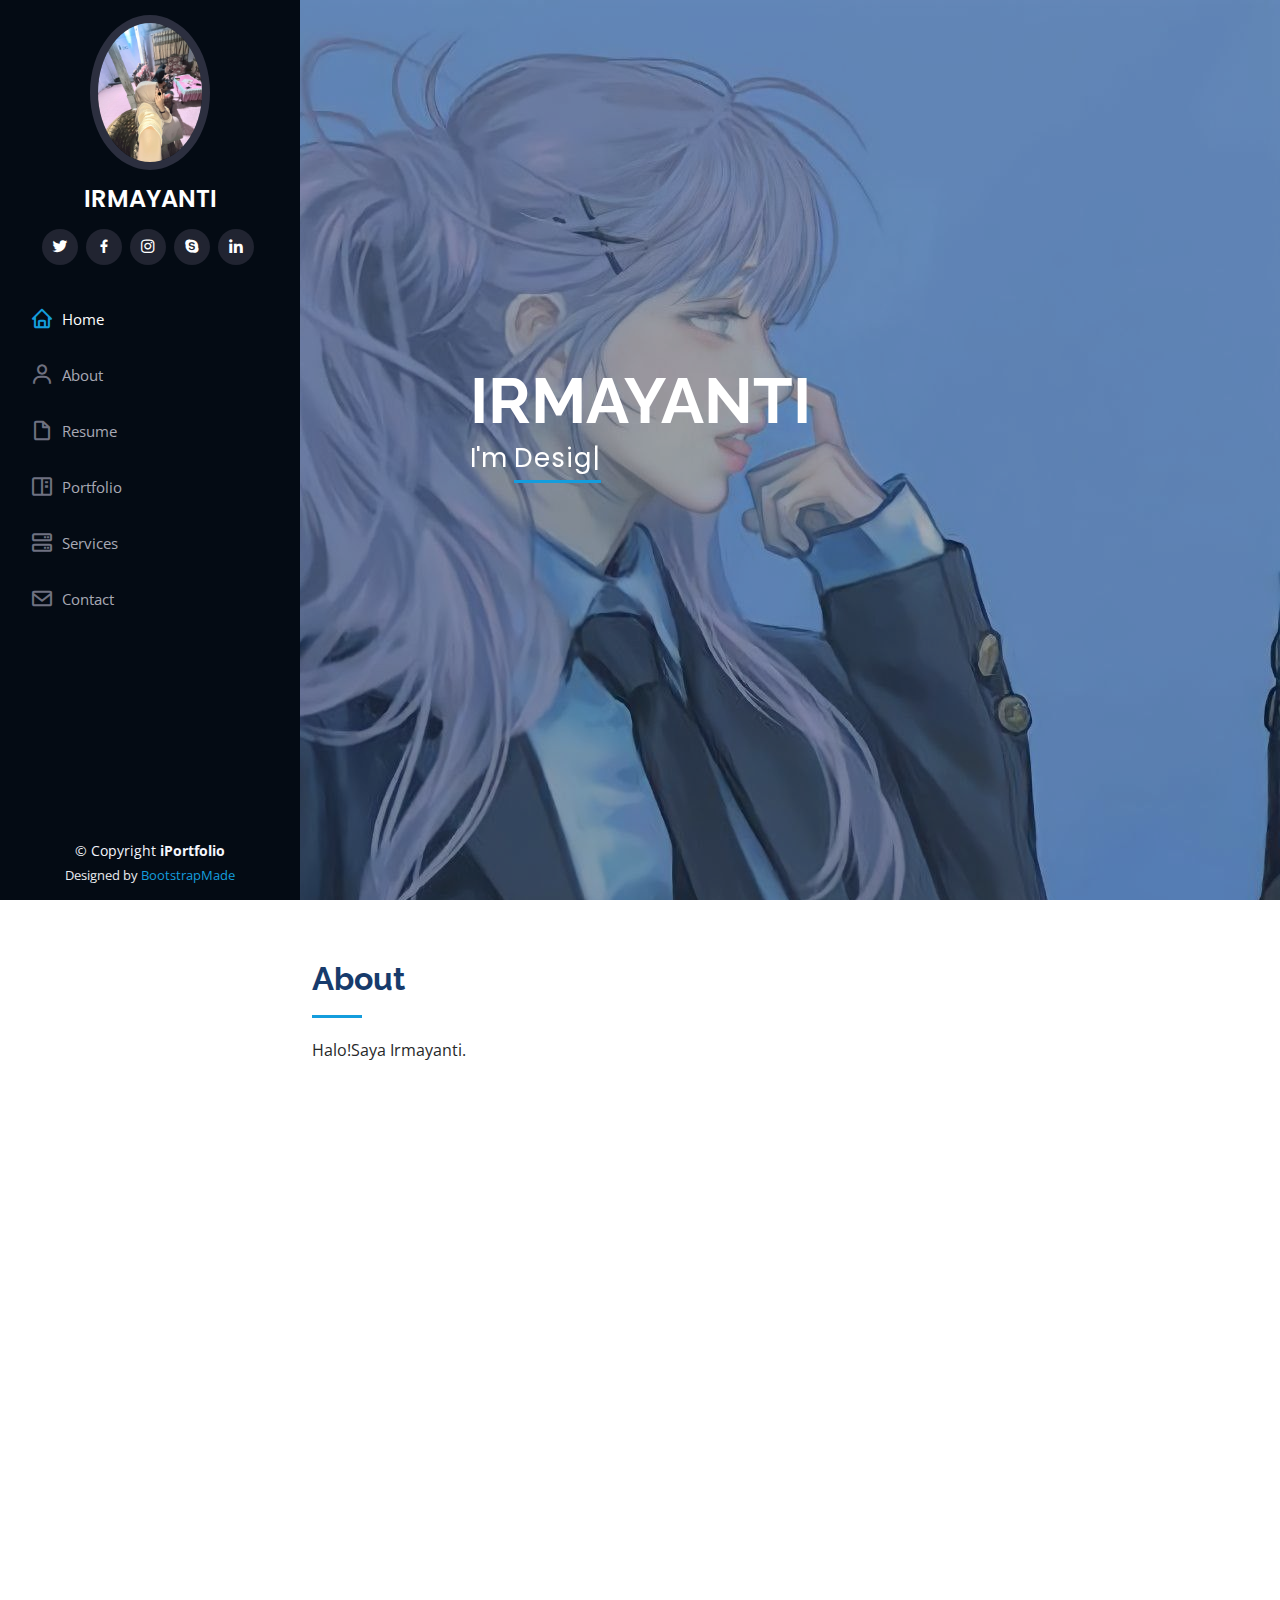
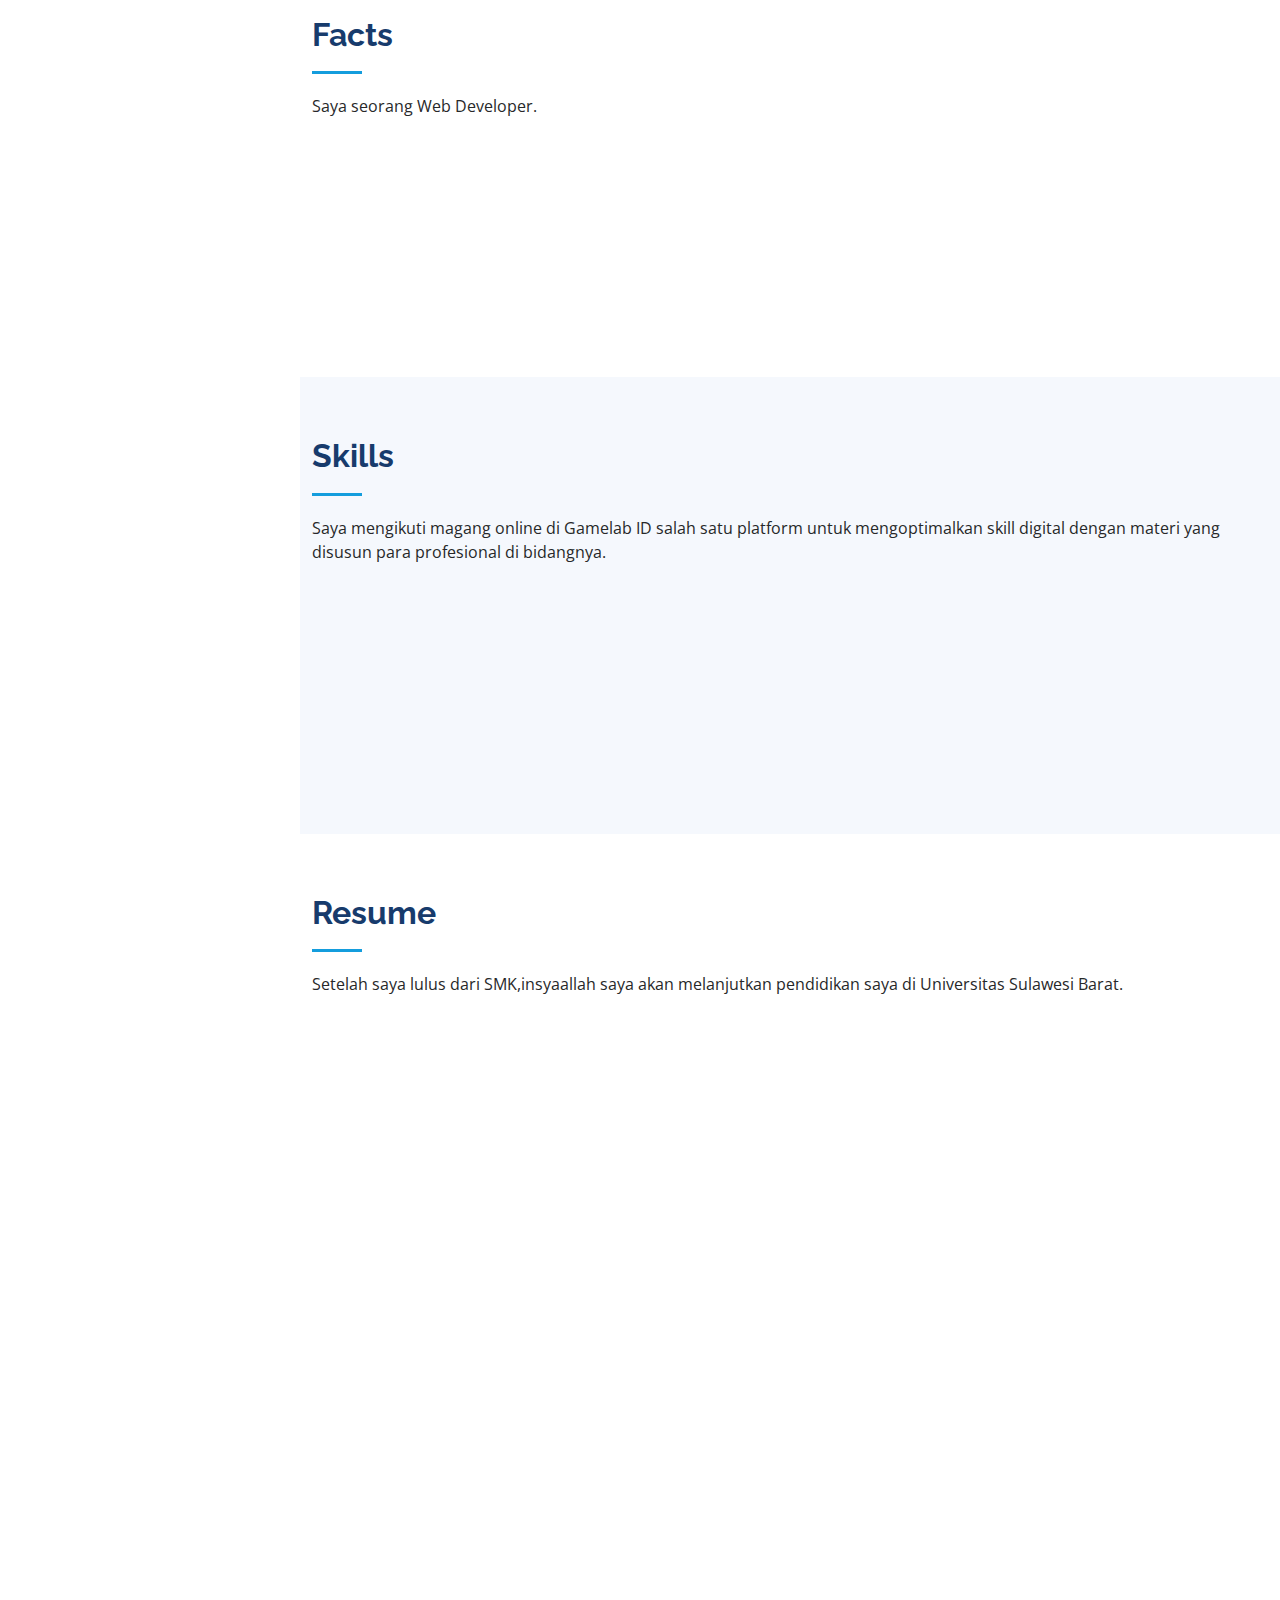
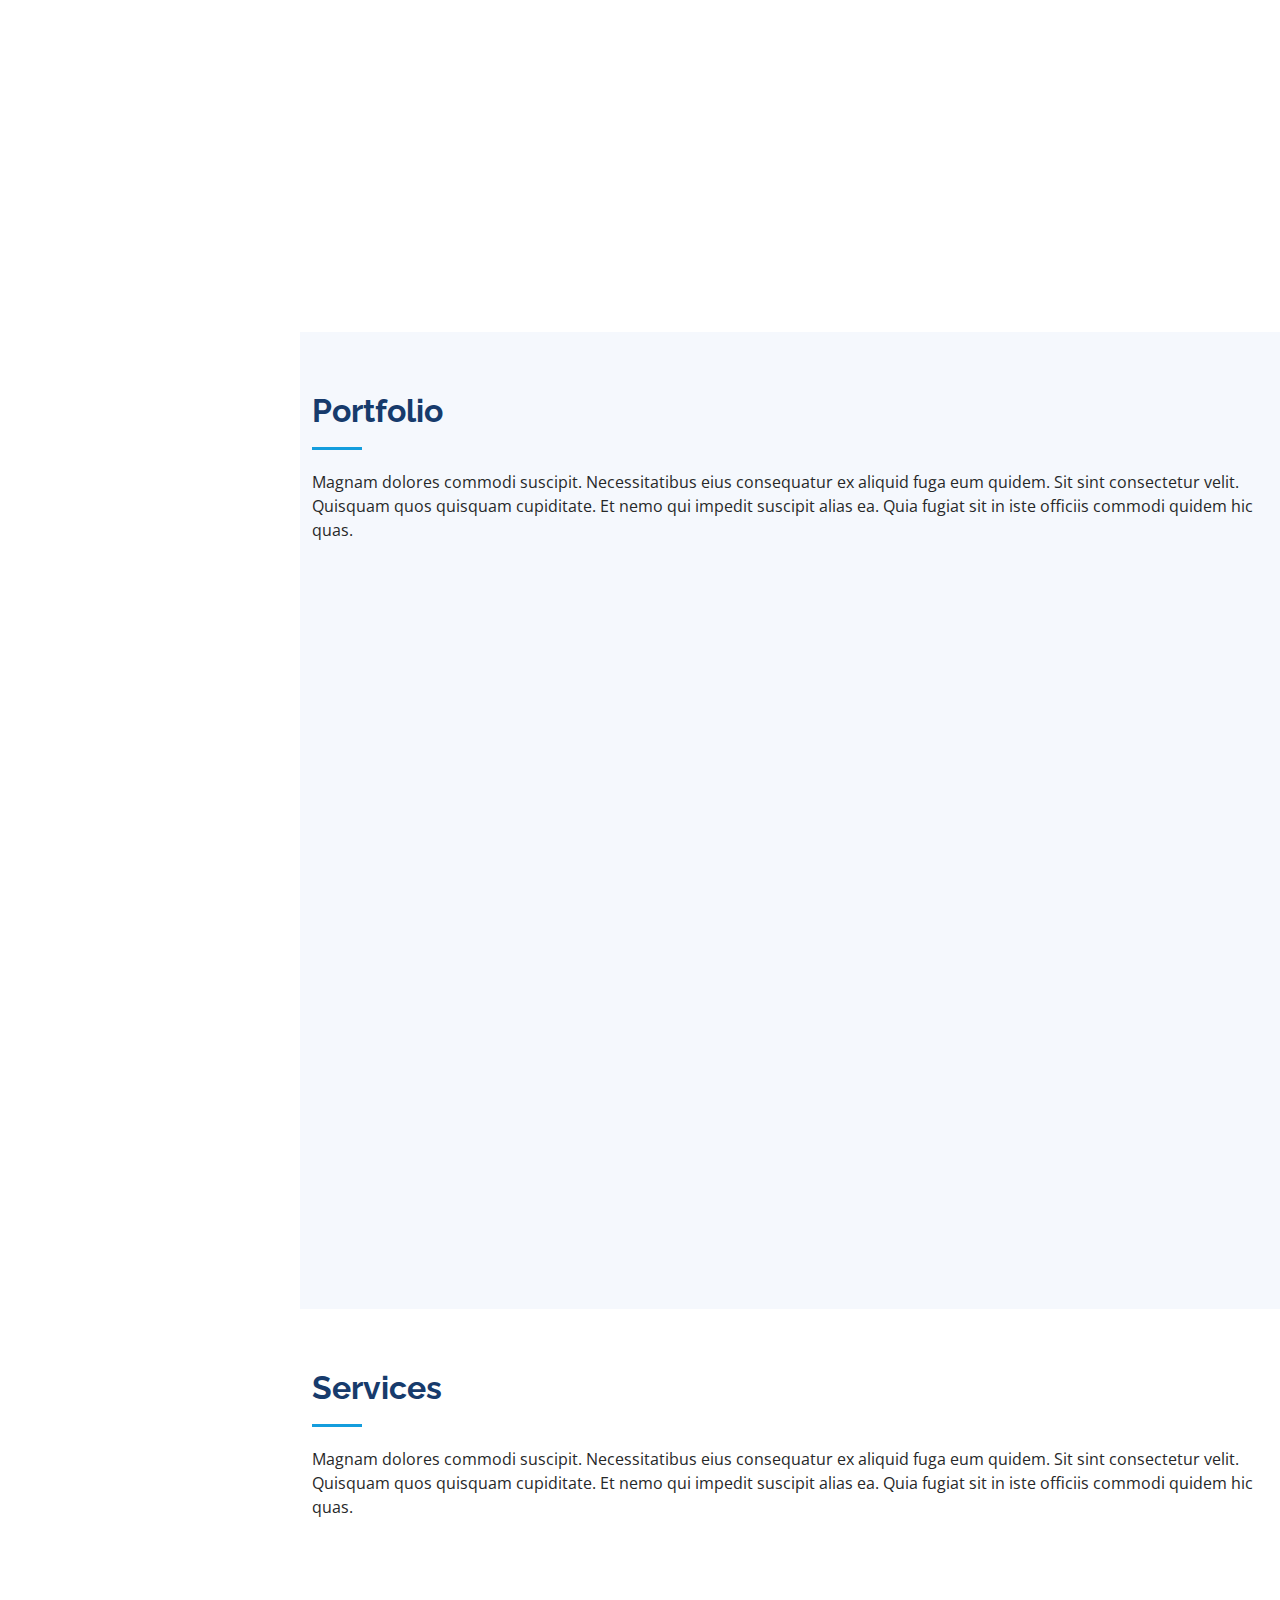
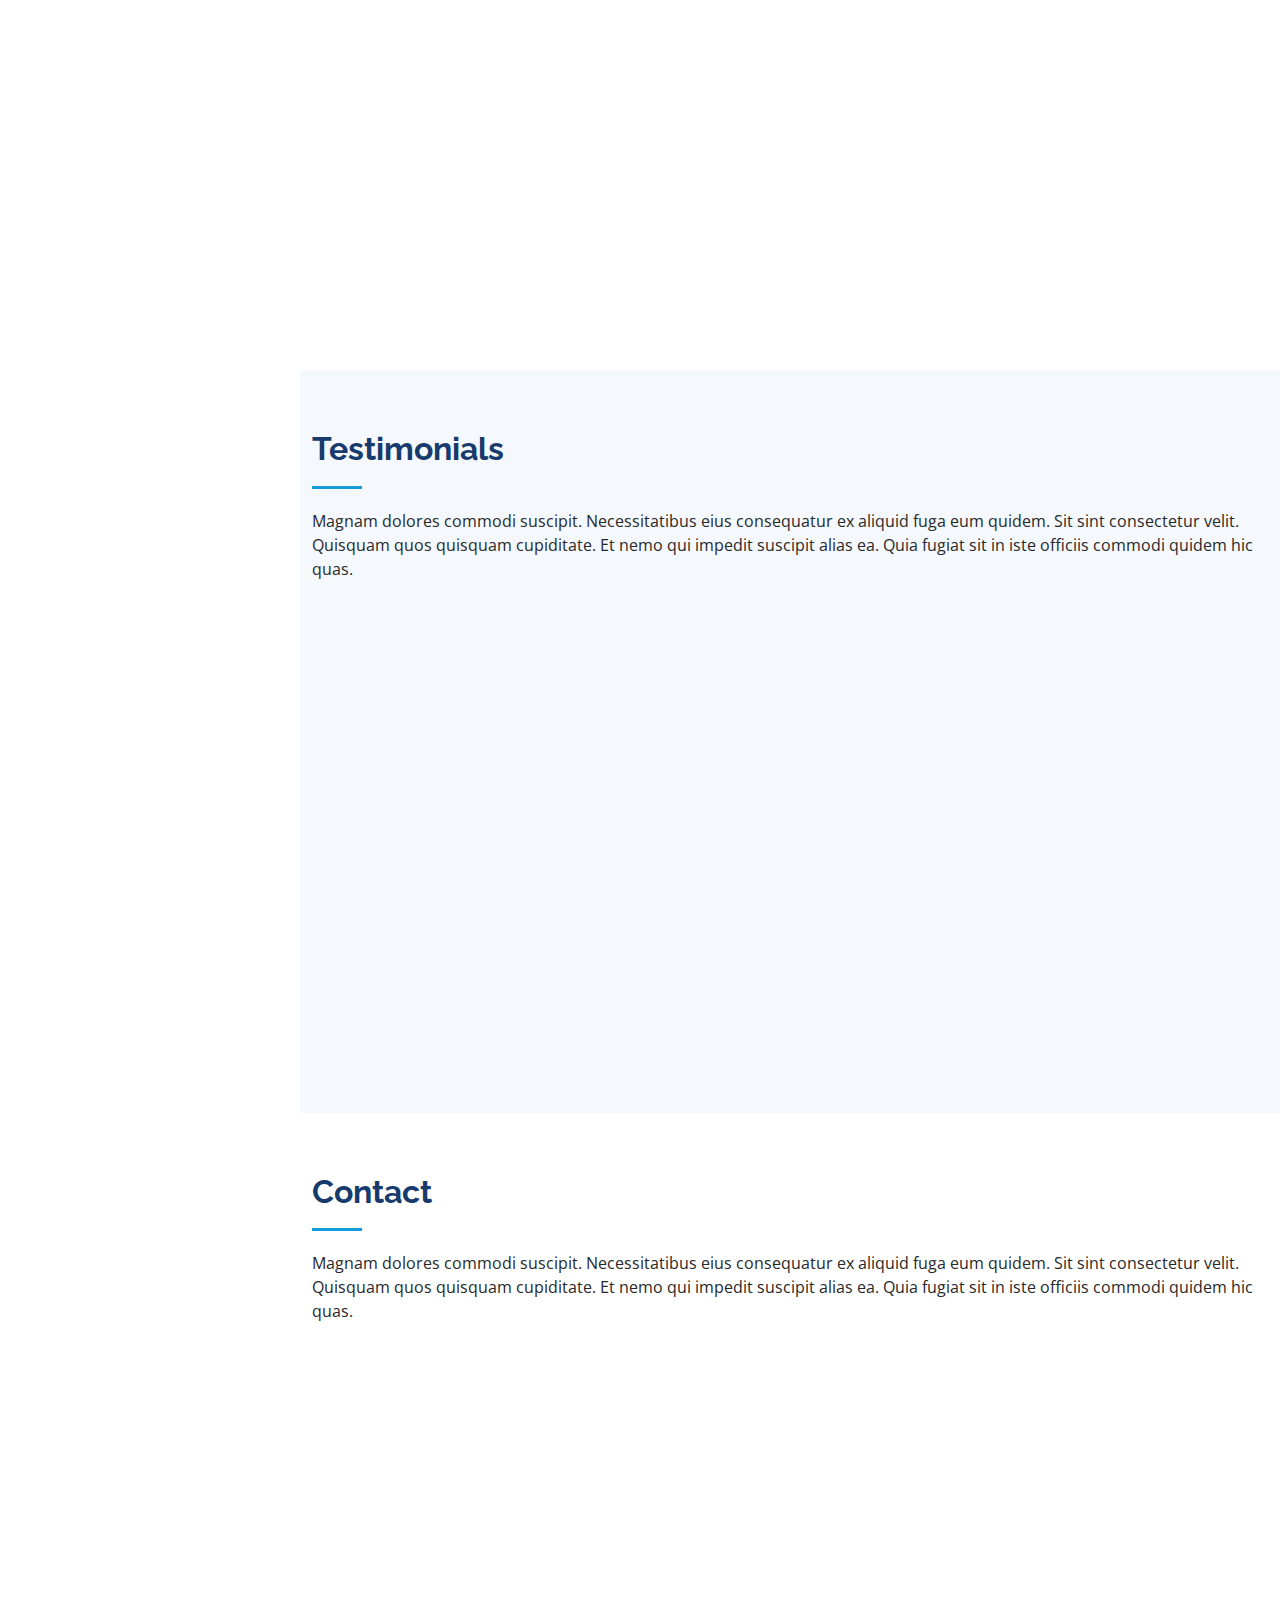
<file: iPortfolio/index.html>
<!DOCTYPE html>
<html lang="en">

<head>
  <meta charset="utf-8">
  <meta content="width=device-width, initial-scale=1.0" name="viewport">

  <title>iPortfolio Bootstrap Template - Index</title>
  <meta content="" name="description">
  <meta content="" name="keywords">

  <!-- Favicons -->
  <link href="assets/img/favicon.png" rel="icon">
  <link href="assets/img/apple-touch-icon.png" rel="apple-touch-icon">

  <!-- Google Fonts -->
  <link href="https://fonts.googleapis.com/css?family=Open+Sans:300,300i,400,400i,600,600i,700,700i|Raleway:300,300i,400,400i,500,500i,600,600i,700,700i|Poppins:300,300i,400,400i,500,500i,600,600i,700,700i" rel="stylesheet">

  <!-- Vendor CSS Files -->
  <link href="assets/vendor/aos/aos.css" rel="stylesheet">
  <link href="assets/vendor/bootstrap/css/bootstrap.min.css" rel="stylesheet">
  <link href="assets/vendor/bootstrap-icons/bootstrap-icons.css" rel="stylesheet">
  <link href="assets/vendor/boxicons/css/boxicons.min.css" rel="stylesheet">
  <link href="assets/vendor/glightbox/css/glightbox.min.css" rel="stylesheet">
  <link href="assets/vendor/swiper/swiper-bundle.min.css" rel="stylesheet">

  <!-- Template Main CSS File -->
  <link href="assets/css/style.css" rel="stylesheet">

  <!-- =======================================================
  * Template Name: iPortfolio - v3.10.0
  * Template URL: https://bootstrapmade.com/iportfolio-bootstrap-portfolio-websites-template/
  * Author: BootstrapMade.com
  * License: https://bootstrapmade.com/license/
  ======================================================== -->
</head>

<body>

  <!-- ======= Mobile nav toggle button ======= -->
  <i class="bi bi-list mobile-nav-toggle d-xl-none"></i>

  <!-- ======= Header ======= -->
  <header id="header">
    <div class="d-flex flex-column">

      <div class="profile">
        <img src="assets/img/abc.jpeg" alt="" class="img-fluid rounded-circle">
        <h1 class="text-light"><a href="index.html">IRMAYANTI</a></h1>
        <div class="social-links mt-3 text-center">
          <a href="#" class="twitter"><i class="bx bxl-twitter"></i></a>
          <a href="#" class="facebook"><i class="bx bxl-facebook"></i></a>
          <a href="#" class="instagram"><i class="bx bxl-instagram"></i></a>
          <a href="#" class="google-plus"><i class="bx bxl-skype"></i></a>
          <a href="#" class="linkedin"><i class="bx bxl-linkedin"></i></a>
        </div>
      </div>

      <nav id="navbar" class="nav-menu navbar">
        <ul>
          <li><a href="#hero" class="nav-link scrollto active"><i class="bx bx-home"></i> <span>Home</span></a></li>
          <li><a href="#about" class="nav-link scrollto"><i class="bx bx-user"></i> <span>About</span></a></li>
          <li><a href="#resume" class="nav-link scrollto"><i class="bx bx-file-blank"></i> <span>Resume</span></a></li>
          <li><a href="#portfolio" class="nav-link scrollto"><i class="bx bx-book-content"></i> <span>Portfolio</span></a></li>
          <li><a href="#services" class="nav-link scrollto"><i class="bx bx-server"></i> <span>Services</span></a></li>
          <li><a href="#contact" class="nav-link scrollto"><i class="bx bx-envelope"></i> <span>Contact</span></a></li>
        </ul>
      </nav><!-- .nav-menu -->
    </div>
  </header><!-- End Header -->

  <!-- ======= Hero Section ======= -->
  <section id="hero" class="d-flex flex-column justify-content-center align-items-center">
    <div class="hero-container" data-aos="fade-in">
      <h1>IRMAYANTI</h1>
      <p>I'm <span class="typed" data-typed-items="Designer, Developer, Freelancer, Photographer"></span></p>
    </div>
  </section><!-- End Hero -->

  <main id="main">

    <!-- ======= About Section ======= -->
    <section id="about" class="about">
      <div class="container">

        <div class="section-title">
          <h2>About</h2>
          <p>Halo!Saya Irmayanti.</p>
        </div>

        <div class="row">
          <div class="col-lg-4" data-aos="fade-right">
            <img src="assets/img/abc.jpeg" class="img-fluid" alt="">
          </div>
          <div class="col-lg-8 pt-4 pt-lg-0 content" data-aos="fade-left">
            <h3>UI/UX Designer &amp; Web Developer.</h3>
            <p class="fst-italic">
              Saya pertama kali mengenal pemprograman di umur 17 tahun waktu saya masih duduk di bangku kelas 1 SMK.
            </p>
            <div class="row">
              <div class="col-lg-6">
                <ul>
                  <li><i class="bi bi-chevron-right"></i> <strong>Birthday:</strong> <span>19 July 2003</span></li>
                  <li><i class="bi bi-chevron-right"></i> <strong>Website:</strong> <span>www.example.com</span></li>
                  <li><i class="bi bi-chevron-right"></i> <strong>Phone:</strong> <span>082217795833</span></li>
                  <li><i class="bi bi-chevron-right"></i> <strong>City:</strong> <span>Campalagian,Indonesia</span></li>
                </ul>
              </div>
              <div class="col-lg-6">
                <ul>
                  <li><i class="bi bi-chevron-right"></i> <strong>Age:</strong> <span>19</span></li>
                  <li><i class="bi bi-chevron-right"></i> <strong>Degree:</strong> <span>Pelajar</span></li>
                  <li><i class="bi bi-chevron-right"></i> <strong>PhEmailone:</strong> <span>irmyntii1903@gmail.com</span></li>
                  <li><i class="bi bi-chevron-right"></i> <strong>Freelance:</strong> <span>Available</span></li>
                </ul>
              </div>
            </div>
            <p>
              Saya merupakan siswa kelas 3 SMK.Saya bersekolah di SMK Negeri Labuang.Salah satu sekolah menengah kejuruan yang memiliki jurusan Rekayasa Peragkat Lunak terbaik di Sulawesi Barat.Saya juga salah satu siswa yang mengambil jurusan Rekayasa Perangkat Lunak.Ada banyak yang saya dapatkan dari belajar jurusan Rekayasa Perangkat Lunak.
            </p>
          </div>
        </div>

      </div>
    </section><!-- End About Section -->

    <!-- ======= Facts Section ======= -->
    <section id="facts" class="facts">
      <div class="container">

        <div class="section-title">
          <h2>Facts</h2>
          <p>Saya seorang Web Developer.</p>
        </div>

        <div class="row no-gutters">

          <div class="col-lg-3 col-md-6 d-md-flex align-items-md-stretch" data-aos="fade-up">
            <div class="count-box">
              <i class="bi bi-emoji-smile"></i>
              <span data-purecounter-start="0" data-purecounter-end="232" data-purecounter-duration="1" class="purecounter"></span>
              <p><strong>Happy Clients</strong> consequuntur quae</p>
            </div>
          </div>

          <div class="col-lg-3 col-md-6 d-md-flex align-items-md-stretch" data-aos="fade-up" data-aos-delay="100">
            <div class="count-box">
              <i class="bi bi-journal-richtext"></i>
              <span data-purecounter-start="0" data-purecounter-end="521" data-purecounter-duration="1" class="purecounter"></span>
              <p><strong>Projects</strong> adipisci atque cum quia aut</p>
            </div>
          </div>

          <div class="col-lg-3 col-md-6 d-md-flex align-items-md-stretch" data-aos="fade-up" data-aos-delay="200">
            <div class="count-box">
              <i class="bi bi-headset"></i>
              <span data-purecounter-start="0" data-purecounter-end="1453" data-purecounter-duration="1" class="purecounter"></span>
              <p><strong>Hours Of Support</strong> aut commodi quaerat</p>
            </div>
          </div>

          <div class="col-lg-3 col-md-6 d-md-flex align-items-md-stretch" data-aos="fade-up" data-aos-delay="300">
            <div class="count-box">
              <i class="bi bi-people"></i>
              <span data-purecounter-start="0" data-purecounter-end="32" data-purecounter-duration="1" class="purecounter"></span>
              <p><strong>Hard Workers</strong> rerum asperiores dolor</p>
            </div>
          </div>

        </div>

      </div>
    </section><!-- End Facts Section -->

    <!-- ======= Skills Section ======= -->
    <section id="skills" class="skills section-bg">
      <div class="container">

        <div class="section-title">
          <h2>Skills</h2>
          <p>Saya mengikuti magang online di Gamelab ID salah satu platform untuk mengoptimalkan skill digital dengan materi yang disusun para profesional di bidangnya.</p>
        </div>

        <div class="row skills-content">

          <div class="col-lg-6" data-aos="fade-up">

            <div class="progress">
              <span class="skill">HTML <i class="val">100%</i></span>
              <div class="progress-bar-wrap">
                <div class="progress-bar" role="progressbar" aria-valuenow="100" aria-valuemin="0" aria-valuemax="100"></div>
              </div>
            </div>

            <div class="progress">
              <span class="skill">CSS <i class="val">90%</i></span>
              <div class="progress-bar-wrap">
                <div class="progress-bar" role="progressbar" aria-valuenow="90" aria-valuemin="0" aria-valuemax="100"></div>
              </div>
            </div>

            <div class="progress">
              <span class="skill">JavaScript <i class="val">75%</i></span>
              <div class="progress-bar-wrap">
                <div class="progress-bar" role="progressbar" aria-valuenow="75" aria-valuemin="0" aria-valuemax="100"></div>
              </div>
            </div>

          </div>

          <div class="col-lg-6" data-aos="fade-up" data-aos-delay="100">

            <div class="progress">
              <span class="skill">PHP <i class="val">80%</i></span>
              <div class="progress-bar-wrap">
                <div class="progress-bar" role="progressbar" aria-valuenow="80" aria-valuemin="0" aria-valuemax="100"></div>
              </div>
            </div>

            <div class="progress">
              <span class="skill">WordPress/CMS <i class="val">90%</i></span>
              <div class="progress-bar-wrap">
                <div class="progress-bar" role="progressbar" aria-valuenow="90" aria-valuemin="0" aria-valuemax="100"></div>
              </div>
            </div>

            <div class="progress">
              <span class="skill">Photoshop <i class="val">55%</i></span>
              <div class="progress-bar-wrap">
                <div class="progress-bar" role="progressbar" aria-valuenow="55" aria-valuemin="0" aria-valuemax="100"></div>
              </div>
            </div>

          </div>

        </div>

      </div>
    </section><!-- End Skills Section -->

    <!-- ======= Resume Section ======= -->
    <section id="resume" class="resume">
      <div class="container">

        <div class="section-title">
          <h2>Resume</h2>
          <p>Setelah saya lulus dari SMK,insyaallah  saya akan melanjutkan pendidikan saya di Universitas Sulawesi Barat.</p>
        </div>

        <div class="row">
          <div class="col-lg-6" data-aos="fade-up">
            <h3 class="resume-title">Sumary</h3>
            <div class="resume-item pb-0">
              <h4>IRMAYANTI</h4>
              <p><em>Jika ingin tau lebih lanjut tentang keseharian atau aktivitas saya,bisa mengunjungi akun sosial media saya salah satunya instagram.</em></p>
              <ul>
                <li>ImMa</li>
                <li>irmyntii.19</li>
                <li>irmyntii1903@gmail.com</li>
              </ul>
            </div>

            <h3 class="resume-title">Education</h3>
            <div class="resume-item">
              <h4>Master of Fine Arts &amp; Graphic Design</h4>
              <h5>2015 - 2016</h5>
              <p><em>Rochester Institute of Technology, Rochester, NY</em></p>
              <p>Qui deserunt veniam. Et sed aliquam labore tempore sed quisquam iusto autem sit. Ea vero voluptatum qui ut dignissimos deleniti nerada porti sand markend</p>
            </div>
            <div class="resume-item">
              <h4>Bachelor of Fine Arts &amp; Graphic Design</h4>
              <h5>2010 - 2014</h5>
              <p><em>Rochester Institute of Technology, Rochester, NY</em></p>
              <p>Quia nobis sequi est occaecati aut. Repudiandae et iusto quae reiciendis et quis Eius vel ratione eius unde vitae rerum voluptates asperiores voluptatem Earum molestiae consequatur neque etlon sader mart dila</p>
            </div>
          </div>
          <div class="col-lg-6" data-aos="fade-up" data-aos-delay="100">
            <h3 class="resume-title">Professional Experience</h3>
            <div class="resume-item">
              <h4>Senior graphic design specialist</h4>
              <h5>2019 - Present</h5>
              <p><em>Experion, New York, NY </em></p>
              <ul>
                <li>Lead in the design, development, and implementation of the graphic, layout, and production communication materials</li>
                <li>Delegate tasks to the 7 members of the design team and provide counsel on all aspects of the project. </li>
                <li>Supervise the assessment of all graphic materials in order to ensure quality and accuracy of the design</li>
                <li>Oversee the efficient use of production project budgets ranging from $2,000 - $25,000</li>
              </ul>
            </div>
            <div class="resume-item">
              <h4>Graphic design specialist</h4>
              <h5>2017 - 2018</h5>
              <p><em>Stepping Stone Advertising, New York, NY</em></p>
              <ul>
                <li>Developed numerous marketing programs (logos, brochures,infographics, presentations, and advertisements).</li>
                <li>Managed up to 5 projects or tasks at a given time while under pressure</li>
                <li>Recommended and consulted with clients on the most appropriate graphic design</li>
                <li>Created 4+ design presentations and proposals a month for clients and account managers</li>
              </ul>
            </div>
          </div>
        </div>

      </div>
    </section><!-- End Resume Section -->

    <!-- ======= Portfolio Section ======= -->
    <section id="portfolio" class="portfolio section-bg">
      <div class="container">

        <div class="section-title">
          <h2>Portfolio</h2>
          <p>Magnam dolores commodi suscipit. Necessitatibus eius consequatur ex aliquid fuga eum quidem. Sit sint consectetur velit. Quisquam quos quisquam cupiditate. Et nemo qui impedit suscipit alias ea. Quia fugiat sit in iste officiis commodi quidem hic quas.</p>
        </div>

        <div class="row" data-aos="fade-up">
          <div class="col-lg-12 d-flex justify-content-center">
            <ul id="portfolio-flters">
              <li data-filter="*" class="filter-active">All</li>
              <li data-filter=".filter-app">App</li>
              <li data-filter=".filter-card">Card</li>
              <li data-filter=".filter-web">Web</li>
            </ul>
          </div>
        </div>

        <div class="row portfolio-container" data-aos="fade-up" data-aos-delay="100">

          <div class="col-lg-4 col-md-6 portfolio-item filter-app">
            <div class="portfolio-wrap">
              <img src="assets/img/portfolio/1.png" class="img-fluid" alt="">
              <div class="portfolio-links">
                <a href="assets/img/portfolio/portfolio-1.jpg" data-gallery="portfolioGallery" class="portfolio-lightbox" title="App 1"><i class="bx bx-plus"></i></a>
                <a href="portfolio-details.html" title="More Details"><i class="bx bx-link"></i></a>
              </div>
            </div>
          </div>

          <div class="col-lg-4 col-md-6 portfolio-item filter-web">
            <div class="portfolio-wrap">
              <img src="assets/img/portfolio/2.png" class="img-fluid" alt="">
              <div class="portfolio-links">
                <a href="assets/img/portfolio/portfolio-2.png" data-gallery="portfolioGallery" class="portfolio-lightbox" title="Web 3"><i class="bx bx-plus"></i></a>
                <a href="portfolio-details.html" title="More Details"><i class="bx bx-link"></i></a>
              </div>
            </div>
          </div>

          <div class="col-lg-4 col-md-6 portfolio-item filter-app">
            <div class="portfolio-wrap">
              <img src="assets/img/portfolio/3.png" class="img-fluid" alt="">
              <div class="portfolio-links">
                <a href="assets/img/portfolio/portfolio-3.jpg" data-gallery="portfolioGallery" class="portfolio-lightbox" title="App 2"><i class="bx bx-plus"></i></a>
                <a href="portfolio-details.html" title="More Details"><i class="bx bx-link"></i></a>
              </div>
            </div>
          </div>

          <div class="col-lg-4 col-md-6 portfolio-item filter-card">
            <div class="portfolio-wrap">
              <img src="assets/img/portfolio/4.png" class="img-fluid" alt="">
              <div class="portfolio-links">
                <a href="assets/img/portfolio/portfolio-4.jpg" data-gallery="portfolioGallery" class="portfolio-lightbox" title="Card 2"><i class="bx bx-plus"></i></a>
                <a href="portfolio-details.html" title="More Details"><i class="bx bx-link"></i></a>
              </div>
            </div>
          </div>

          <div class="col-lg-4 col-md-6 portfolio-item filter-web">
            <div class="portfolio-wrap">
              <img src="assets/img/portfolio/5.png" class="img-fluid" alt="">
              <div class="portfolio-links">
                <a href="assets/img/portfolio/portfolio-5.jpg" data-gallery="portfolioGallery" class="portfolio-lightbox" title="Web 2"><i class="bx bx-plus"></i></a>
                <a href="portfolio-details.html" title="More Details"><i class="bx bx-link"></i></a>
              </div>
            </div>
          </div>

          <div class="col-lg-4 col-md-6 portfolio-item filter-app">
            <div class="portfolio-wrap">
              <img src="assets/img/portfolio/6.png" class="img-fluid" alt="">
              <div class="portfolio-links">
                <a href="assets/img/portfolio/portfolio-6.jpg" data-gallery="portfolioGallery" class="portfolio-lightbox" title="App 3"><i class="bx bx-plus"></i></a>
                <a href="portfolio-details.html" title="More Details"><i class="bx bx-link"></i></a>
              </div>
            </div>
          </div>

          <div class="col-lg-4 col-md-6 portfolio-item filter-card">
            <div class="portfolio-wrap">
              <img src="assets/img/portfolio/7.png" class="img-fluid" alt="">
              <div class="portfolio-links">
                <a href="assets/img/portfolio/portfolio-7.jpg" data-gallery="portfolioGallery" class="portfolio-lightbox" title="Card 1"><i class="bx bx-plus"></i></a>
                <a href="portfolio-details.html" title="More Details"><i class="bx bx-link"></i></a>
              </div>
            </div>
          </div>

          <div class="col-lg-4 col-md-6 portfolio-item filter-card">
            <div class="portfolio-wrap">
              <img src="assets/img/portfolio/8.png" class="img-fluid" alt="">
              <div class="portfolio-links">
                <a href="assets/img/portfolio/portfolio-8.jpg" data-gallery="portfolioGallery" class="portfolio-lightbox" title="Card 3"><i class="bx bx-plus"></i></a>
                <a href="portfolio-details.html" title="More Details"><i class="bx bx-link"></i></a>
              </div>
            </div>
          </div>

          <div class="col-lg-4 col-md-6 portfolio-item filter-web">
            <div class="portfolio-wrap">
              <img src="assets/img/portfolio/9.png" class="img-fluid" alt="">
              <div class="portfolio-links">
                <a href="assets/img/portfolio/portfolio-9.jpg" data-gallery="portfolioGallery" class="portfolio-lightbox" title="Web 3"><i class="bx bx-plus"></i></a>
                <a href="portfolio-details.html" title="More Details"><i class="bx bx-link"></i></a>
              </div>
            </div>
          </div>

        </div>

      </div>
    </section><!-- End Portfolio Section -->

    <!-- ======= Services Section ======= -->
    <section id="services" class="services">
      <div class="container">

        <div class="section-title">
          <h2>Services</h2>
          <p>Magnam dolores commodi suscipit. Necessitatibus eius consequatur ex aliquid fuga eum quidem. Sit sint consectetur velit. Quisquam quos quisquam cupiditate. Et nemo qui impedit suscipit alias ea. Quia fugiat sit in iste officiis commodi quidem hic quas.</p>
        </div>

        <div class="row">
          <div class="col-lg-4 col-md-6 icon-box" data-aos="fade-up">
            <div class="icon"><i class="bi bi-briefcase"></i></div>
            <h4 class="title"><a href="">Lorem Ipsum</a></h4>
            <p class="description">Voluptatum deleniti atque corrupti quos dolores et quas molestias excepturi sint occaecati cupiditate non provident</p>
          </div>
          <div class="col-lg-4 col-md-6 icon-box" data-aos="fade-up" data-aos-delay="100">
            <div class="icon"><i class="bi bi-card-checklist"></i></div>
            <h4 class="title"><a href="">Dolor Sitema</a></h4>
            <p class="description">Minim veniam, quis nostrud exercitation ullamco laboris nisi ut aliquip ex ea commodo consequat tarad limino ata</p>
          </div>
          <div class="col-lg-4 col-md-6 icon-box" data-aos="fade-up" data-aos-delay="200">
            <div class="icon"><i class="bi bi-bar-chart"></i></div>
            <h4 class="title"><a href="">Sed ut perspiciatis</a></h4>
            <p class="description">Duis aute irure dolor in reprehenderit in voluptate velit esse cillum dolore eu fugiat nulla pariatur</p>
          </div>
          <div class="col-lg-4 col-md-6 icon-box" data-aos="fade-up" data-aos-delay="300">
            <div class="icon"><i class="bi bi-binoculars"></i></div>
            <h4 class="title"><a href="">Magni Dolores</a></h4>
            <p class="description">Excepteur sint occaecat cupidatat non proident, sunt in culpa qui officia deserunt mollit anim id est laborum</p>
          </div>
          <div class="col-lg-4 col-md-6 icon-box" data-aos="fade-up" data-aos-delay="400">
            <div class="icon"><i class="bi bi-brightness-high"></i></div>
            <h4 class="title"><a href="">Nemo Enim</a></h4>
            <p class="description">At vero eos et accusamus et iusto odio dignissimos ducimus qui blanditiis praesentium voluptatum deleniti atque</p>
          </div>
          <div class="col-lg-4 col-md-6 icon-box" data-aos="fade-up" data-aos-delay="500">
            <div class="icon"><i class="bi bi-calendar4-week"></i></div>
            <h4 class="title"><a href="">Eiusmod Tempor</a></h4>
            <p class="description">Et harum quidem rerum facilis est et expedita distinctio. Nam libero tempore, cum soluta nobis est eligendi</p>
          </div>
        </div>

      </div>
    </section><!-- End Services Section -->

    <!-- ======= Testimonials Section ======= -->
    <section id="testimonials" class="testimonials section-bg">
      <div class="container">

        <div class="section-title">
          <h2>Testimonials</h2>
          <p>Magnam dolores commodi suscipit. Necessitatibus eius consequatur ex aliquid fuga eum quidem. Sit sint consectetur velit. Quisquam quos quisquam cupiditate. Et nemo qui impedit suscipit alias ea. Quia fugiat sit in iste officiis commodi quidem hic quas.</p>
        </div>

        <div class="testimonials-slider swiper" data-aos="fade-up" data-aos-delay="100">
          <div class="swiper-wrapper">

            <div class="swiper-slide">
              <div class="testimonial-item" data-aos="fade-up">
                <p>
                  <i class="bx bxs-quote-alt-left quote-icon-left"></i>
                  Proin iaculis purus consequat sem cure digni ssim donec porttitora entum suscipit rhoncus. Accusantium quam, ultricies eget id, aliquam eget nibh et. Maecen aliquam, risus at semper.
                  <i class="bx bxs-quote-alt-right quote-icon-right"></i>
                </p>
                <img src="assets/img/testimonials/testimonials-1.jpg" class="testimonial-img" alt="">
                <h3>Saul Goodman</h3>
                <h4>Ceo &amp; Founder</h4>
              </div>
            </div><!-- End testimonial item -->

            <div class="swiper-slide">
              <div class="testimonial-item" data-aos="fade-up" data-aos-delay="100">
                <p>
                  <i class="bx bxs-quote-alt-left quote-icon-left"></i>
                  Export tempor illum tamen malis malis eram quae irure esse labore quem cillum quid cillum eram malis quorum velit fore eram velit sunt aliqua noster fugiat irure amet legam anim culpa.
                  <i class="bx bxs-quote-alt-right quote-icon-right"></i>
                </p>
                <img src="assets/img/testimonials/testimonials-2.jpg" class="testimonial-img" alt="">
                <h3>Sara Wilsson</h3>
                <h4>Designer</h4>
              </div>
            </div><!-- End testimonial item -->

            <div class="swiper-slide">
              <div class="testimonial-item" data-aos="fade-up" data-aos-delay="200">
                <p>
                  <i class="bx bxs-quote-alt-left quote-icon-left"></i>
                  Enim nisi quem export duis labore cillum quae magna enim sint quorum nulla quem veniam duis minim tempor labore quem eram duis noster aute amet eram fore quis sint minim.
                  <i class="bx bxs-quote-alt-right quote-icon-right"></i>
                </p>
                <img src="assets/img/testimonials/testimonials-3.jpg" class="testimonial-img" alt="">
                <h3>Jena Karlis</h3>
                <h4>Store Owner</h4>
              </div>
            </div><!-- End testimonial item -->

            <div class="swiper-slide">
              <div class="testimonial-item" data-aos="fade-up" data-aos-delay="300">
                <p>
                  <i class="bx bxs-quote-alt-left quote-icon-left"></i>
                  Fugiat enim eram quae cillum dolore dolor amet nulla culpa multos export minim fugiat minim velit minim dolor enim duis veniam ipsum anim magna sunt elit fore quem dolore labore illum veniam.
                  <i class="bx bxs-quote-alt-right quote-icon-right"></i>
                </p>
                <img src="assets/img/testimonials/testimonials-4.jpg" class="testimonial-img" alt="">
                <h3>Matt Brandon</h3>
                <h4>Freelancer</h4>
              </div>
            </div><!-- End testimonial item -->

            <div class="swiper-slide">
              <div class="testimonial-item" data-aos="fade-up" data-aos-delay="400">
                <p>
                  <i class="bx bxs-quote-alt-left quote-icon-left"></i>
                  Quis quorum aliqua sint quem legam fore sunt eram irure aliqua veniam tempor noster veniam enim culpa labore duis sunt culpa nulla illum cillum fugiat legam esse veniam culpa fore nisi cillum quid.
                  <i class="bx bxs-quote-alt-right quote-icon-right"></i>
                </p>
                <img src="assets/img/testimonials/testimonials-5.jpg" class="testimonial-img" alt="">
                <h3>John Larson</h3>
                <h4>Entrepreneur</h4>
              </div>
            </div><!-- End testimonial item -->

          </div>
          <div class="swiper-pagination"></div>
        </div>

      </div>
    </section><!-- End Testimonials Section -->

    <!-- ======= Contact Section ======= -->
    <section id="contact" class="contact">
      <div class="container">

        <div class="section-title">
          <h2>Contact</h2>
          <p>Magnam dolores commodi suscipit. Necessitatibus eius consequatur ex aliquid fuga eum quidem. Sit sint consectetur velit. Quisquam quos quisquam cupiditate. Et nemo qui impedit suscipit alias ea. Quia fugiat sit in iste officiis commodi quidem hic quas.</p>
        </div>

        <div class="row" data-aos="fade-in">

          <div class="col-lg-5 d-flex align-items-stretch">
            <div class="info">
              <div class="address">
                <i class="bi bi-geo-alt"></i>
                <h4>Location:</h4>
                <p>Lagi-Agi,Kab.Polewali Mandar</p>
              </div>

              <div class="email">
                <i class="bi bi-envelope"></i>
                <h4>Email:</h4>
                <p>irmyntii1903@gmail.com</p>
              </div>

              <div class="phone">
                <i class="bi bi-phone"></i>
                <h4>Call:</h4>
                <p>082217795833</p>
              </div>

              <iframe src="https://www.google.com/maps/embed?pb=!1m18!1m12!1m3!1d15930.127947702113!2d119.13538777815046!3d-3.4632329596691025!2m3!1f0!2f0!3f0!3m2!1i1024!2i768!4f13.1!3m3!1m2!1s0x2d9491343d2cf0cb%3A0x3cfd1aaed43ee8ee!2sLagi-Agi%2C%20Kec.%20Campalagian%2C%20Kabupaten%20Polewali%20Mandar%2C%20Sulawesi%20Barat!5e0!3m2!1sid!2sid!4v1680070231438!5m2!1sid!2sid" width="600" height="450" style="border:0;" allowfullscreen="" loading="lazy" referrerpolicy="no-referrer-when-downgrade"></iframe>
            </div>

          </div>

          <div class="col-lg-7 mt-5 mt-lg-0 d-flex align-items-stretch">
            <form action="forms/contact.php" method="post" role="form" class="php-email-form">
              <div class="row">
                <div class="form-group col-md-6">
                  <label for="name">Your Name</label>
                  <input type="text" name="name" class="form-control" id="name" required>
                </div>
                <div class="form-group col-md-6">
                  <label for="name">Your Email</label>
                  <input type="email" class="form-control" name="email" id="email" required>
                </div>
              </div>
              <div class="form-group">
                <label for="name">Subject</label>
                <input type="text" class="form-control" name="subject" id="subject" required>
              </div>
              <div class="form-group">
                <label for="name">Message</label>
                <textarea class="form-control" name="message" rows="10" required></textarea>
              </div>
              <div class="my-3">
                <div class="loading">Loading</div>
                <div class="error-message"></div>
                <div class="sent-message">Your message has been sent. Thank you!</div>
              </div>
              <div class="text-center"><button type="submit">Send Message</button></div>
            </form>
          </div>

        </div>

      </div>
    </section><!-- End Contact Section -->

  </main><!-- End #main -->

  <!-- ======= Footer ======= -->
  <footer id="footer">
    <div class="container">
      <div class="copyright">
        &copy; Copyright <strong><span>iPortfolio</span></strong>
      </div>
      <div class="credits">
        <!-- All the links in the footer should remain intact. -->
        <!-- You can delete the links only if you purchased the pro version. -->
        <!-- Licensing information: https://bootstrapmade.com/license/ -->
        <!-- Purchase the pro version with working PHP/AJAX contact form: https://bootstrapmade.com/iportfolio-bootstrap-portfolio-websites-template/ -->
        Designed by <a href="https://bootstrapmade.com/">BootstrapMade</a>
      </div>
    </div>
  </footer><!-- End  Footer -->

  <a href="#" class="back-to-top d-flex align-items-center justify-content-center"><i class="bi bi-arrow-up-short"></i></a>

  <!-- Vendor JS Files -->
  <script src="assets/vendor/purecounter/purecounter_vanilla.js"></script>
  <script src="assets/vendor/aos/aos.js"></script>
  <script src="assets/vendor/bootstrap/js/bootstrap.bundle.min.js"></script>
  <script src="assets/vendor/glightbox/js/glightbox.min.js"></script>
  <script src="assets/vendor/isotope-layout/isotope.pkgd.min.js"></script>
  <script src="assets/vendor/swiper/swiper-bundle.min.js"></script>
  <script src="assets/vendor/typed.js/typed.min.js"></script>
  <script src="assets/vendor/waypoints/noframework.waypoints.js"></script>
  <script src="assets/vendor/php-email-form/validate.js"></script>

  <!-- Template Main JS File -->
  <script src="assets/js/main.js"></script>

</body>

</html>
</file>
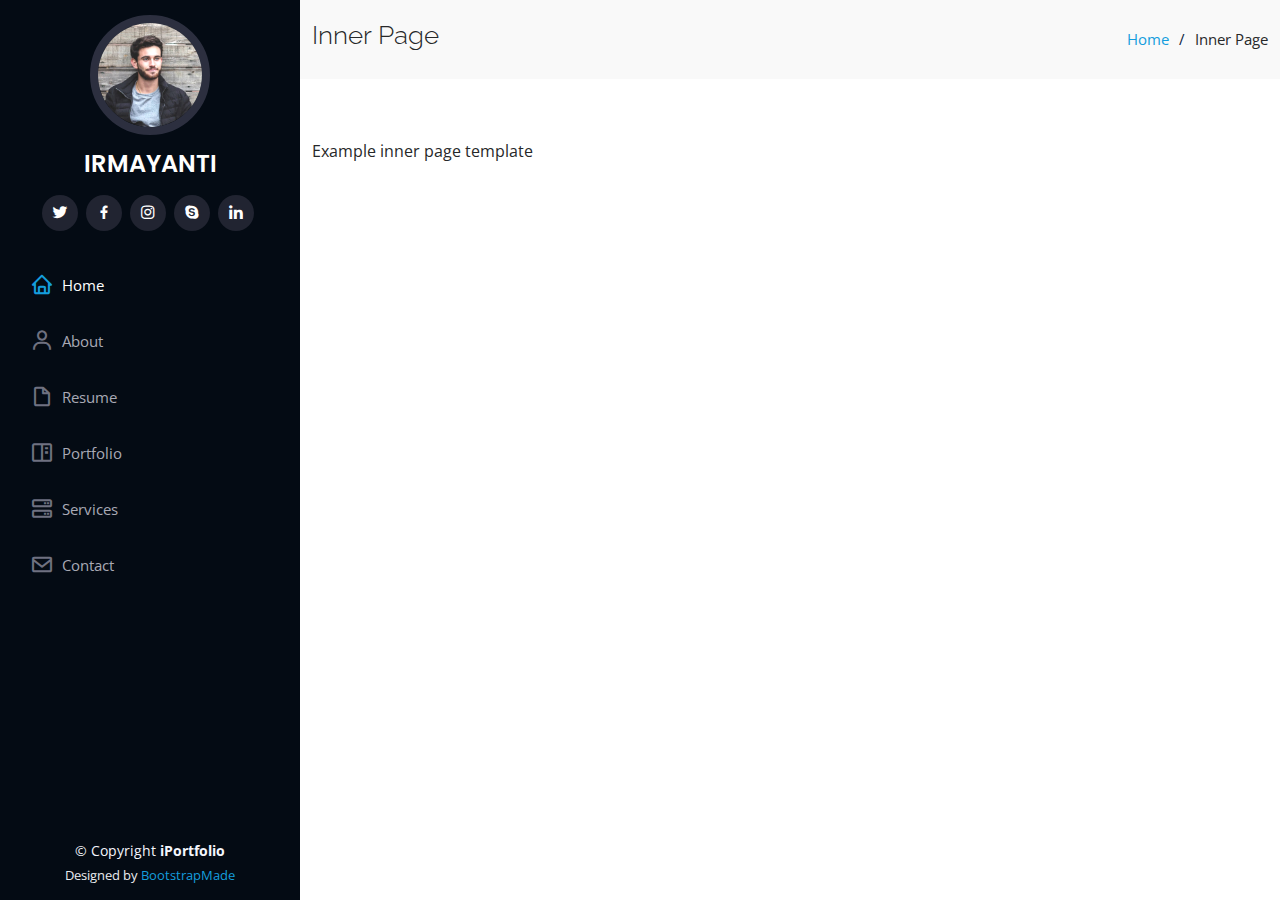
<file: iPortfolio/inner-page.html>
<!DOCTYPE html>
<html lang="en">

<head>
  <meta charset="utf-8">
  <meta content="width=device-width, initial-scale=1.0" name="viewport">

  <title>Inner Page - iPortfolio Bootstrap Template</title>
  <meta content="" name="description">
  <meta content="" name="keywords">

  <!-- Favicons -->
  <link href="assets/img/favicon.png" rel="icon">
  <link href="assets/img/apple-touch-icon.png" rel="apple-touch-icon">

  <!-- Google Fonts -->
  <link href="https://fonts.googleapis.com/css?family=Open+Sans:300,300i,400,400i,600,600i,700,700i|Raleway:300,300i,400,400i,500,500i,600,600i,700,700i|Poppins:300,300i,400,400i,500,500i,600,600i,700,700i" rel="stylesheet">

  <!-- Vendor CSS Files -->
  <link href="assets/vendor/aos/aos.css" rel="stylesheet">
  <link href="assets/vendor/bootstrap/css/bootstrap.min.css" rel="stylesheet">
  <link href="assets/vendor/bootstrap-icons/bootstrap-icons.css" rel="stylesheet">
  <link href="assets/vendor/boxicons/css/boxicons.min.css" rel="stylesheet">
  <link href="assets/vendor/glightbox/css/glightbox.min.css" rel="stylesheet">
  <link href="assets/vendor/swiper/swiper-bundle.min.css" rel="stylesheet">

  <!-- Template Main CSS File -->
  <link href="assets/css/style.css" rel="stylesheet">

  <!-- =======================================================
  * Template Name: iPortfolio - v3.10.0
  * Template URL: https://bootstrapmade.com/iportfolio-bootstrap-portfolio-websites-template/
  * Author: BootstrapMade.com
  * License: https://bootstrapmade.com/license/
  ======================================================== -->
</head>

<body>

  <!-- ======= Mobile nav toggle button ======= -->
  <i class="bi bi-list mobile-nav-toggle d-xl-none"></i>

  <!-- ======= Header ======= -->
  <header id="header">
    <div class="d-flex flex-column">

      <div class="profile">
        <img src="assets/img/profile-img.jpg" alt="" class="img-fluid rounded-circle">
        <h1 class="text-light"><a href="index.html">IRMAYANTI</a></h1>
        <div class="social-links mt-3 text-center">
          <a href="#" class="twitter"><i class="bx bxl-twitter"></i></a>
          <a href="#" class="facebook"><i class="bx bxl-facebook"></i></a>
          <a href="#" class="instagram"><i class="bx bxl-instagram"></i></a>
          <a href="#" class="google-plus"><i class="bx bxl-skype"></i></a>
          <a href="#" class="linkedin"><i class="bx bxl-linkedin"></i></a>
        </div>
      </div>

      <nav id="navbar" class="nav-menu navbar">
        <ul>
          <li><a href="#hero" class="nav-link scrollto active"><i class="bx bx-home"></i> <span>Home</span></a></li>
          <li><a href="#about" class="nav-link scrollto"><i class="bx bx-user"></i> <span>About</span></a></li>
          <li><a href="#resume" class="nav-link scrollto"><i class="bx bx-file-blank"></i> <span>Resume</span></a></li>
          <li><a href="#portfolio" class="nav-link scrollto"><i class="bx bx-book-content"></i> <span>Portfolio</span></a></li>
          <li><a href="#services" class="nav-link scrollto"><i class="bx bx-server"></i> <span>Services</span></a></li>
          <li><a href="#contact" class="nav-link scrollto"><i class="bx bx-envelope"></i> <span>Contact</span></a></li>
        </ul>
      </nav><!-- .nav-menu -->
    </div>
  </header><!-- End Header -->

  <main id="main">

    <!-- ======= Breadcrumbs ======= -->
    <section class="breadcrumbs">
      <div class="container">

        <div class="d-flex justify-content-between align-items-center">
          <h2>Inner Page</h2>
          <ol>
            <li><a href="index.html">Home</a></li>
            <li>Inner Page</li>
          </ol>
        </div>

      </div>
    </section><!-- End Breadcrumbs -->

    <section class="inner-page">
      <div class="container">
        <p>
          Example inner page template
        </p>
      </div>
    </section>

  </main><!-- End #main -->

  <!-- ======= Footer ======= -->
  <footer id="footer">
    <div class="container">
      <div class="copyright">
        &copy; Copyright <strong><span>iPortfolio</span></strong>
      </div>
      <div class="credits">
        <!-- All the links in the footer should remain intact. -->
        <!-- You can delete the links only if you purchased the pro version. -->
        <!-- Licensing information: https://bootstrapmade.com/license/ -->
        <!-- Purchase the pro version with working PHP/AJAX contact form: https://bootstrapmade.com/iportfolio-bootstrap-portfolio-websites-template/ -->
        Designed by <a href="https://bootstrapmade.com/">BootstrapMade</a>
      </div>
    </div>
  </footer><!-- End  Footer -->

  <a href="#" class="back-to-top d-flex align-items-center justify-content-center"><i class="bi bi-arrow-up-short"></i></a>

  <!-- Vendor JS Files -->
  <script src="assets/vendor/purecounter/purecounter_vanilla.js"></script>
  <script src="assets/vendor/aos/aos.js"></script>
  <script src="assets/vendor/bootstrap/js/bootstrap.bundle.min.js"></script>
  <script src="assets/vendor/glightbox/js/glightbox.min.js"></script>
  <script src="assets/vendor/isotope-layout/isotope.pkgd.min.js"></script>
  <script src="assets/vendor/swiper/swiper-bundle.min.js"></script>
  <script src="assets/vendor/typed.js/typed.min.js"></script>
  <script src="assets/vendor/waypoints/noframework.waypoints.js"></script>
  <script src="assets/vendor/php-email-form/validate.js"></script>

  <!-- Template Main JS File -->
  <script src="assets/js/main.js"></script>

</body>

</html>
</file>
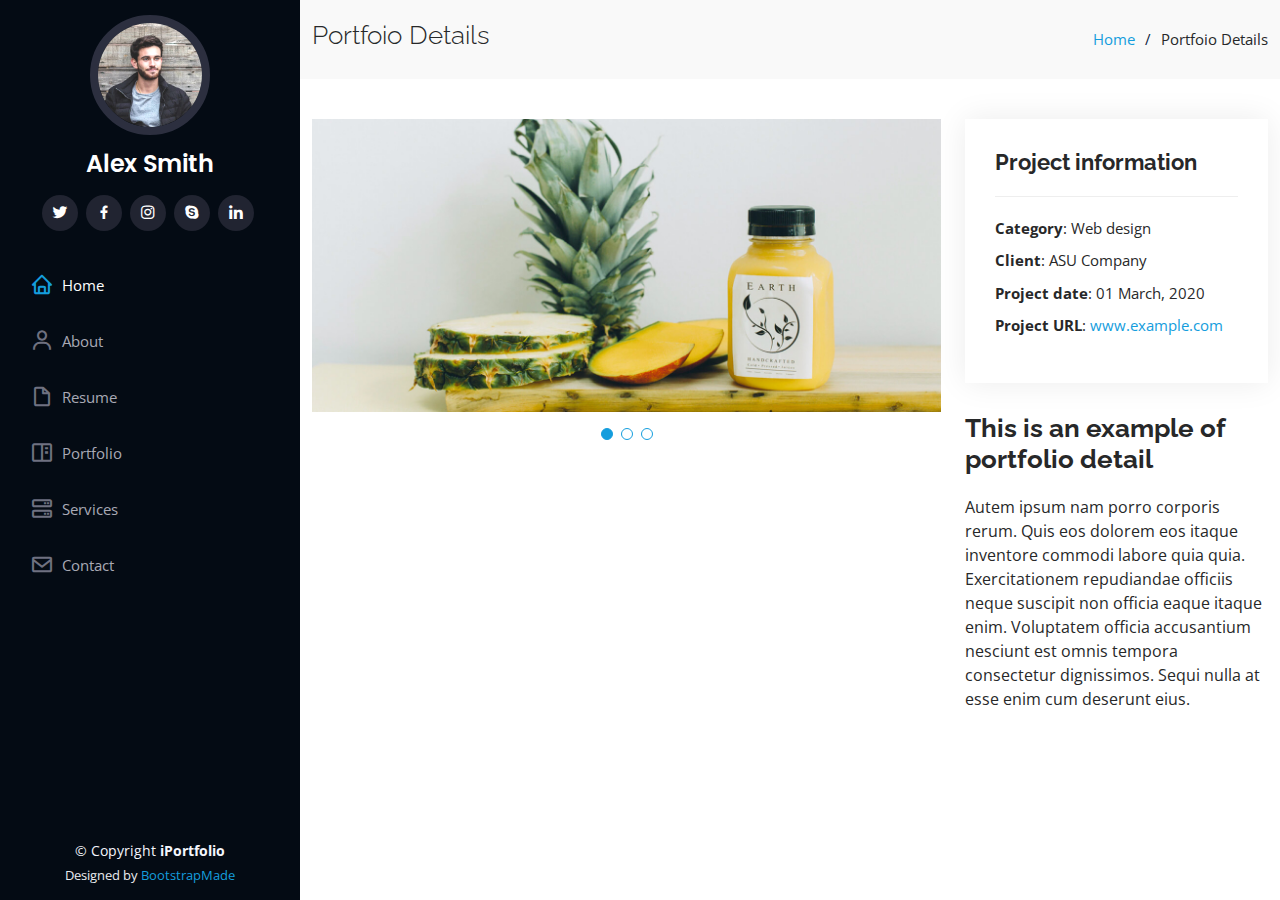
<file: iPortfolio/portfolio-details.html>
<!DOCTYPE html>
<html lang="en">

<head>
  <meta charset="utf-8">
  <meta content="width=device-width, initial-scale=1.0" name="viewport">

  <title>Portfolio Details - iPortfolio Bootstrap Template</title>
  <meta content="" name="description">
  <meta content="" name="keywords">

  <!-- Favicons -->
  <link href="assets/img/favicon.png" rel="icon">
  <link href="assets/img/apple-touch-icon.png" rel="apple-touch-icon">

  <!-- Google Fonts -->
  <link href="https://fonts.googleapis.com/css?family=Open+Sans:300,300i,400,400i,600,600i,700,700i|Raleway:300,300i,400,400i,500,500i,600,600i,700,700i|Poppins:300,300i,400,400i,500,500i,600,600i,700,700i" rel="stylesheet">

  <!-- Vendor CSS Files -->
  <link href="assets/vendor/aos/aos.css" rel="stylesheet">
  <link href="assets/vendor/bootstrap/css/bootstrap.min.css" rel="stylesheet">
  <link href="assets/vendor/bootstrap-icons/bootstrap-icons.css" rel="stylesheet">
  <link href="assets/vendor/boxicons/css/boxicons.min.css" rel="stylesheet">
  <link href="assets/vendor/glightbox/css/glightbox.min.css" rel="stylesheet">
  <link href="assets/vendor/swiper/swiper-bundle.min.css" rel="stylesheet">

  <!-- Template Main CSS File -->
  <link href="assets/css/style.css" rel="stylesheet">

  <!-- =======================================================
  * Template Name: iPortfolio - v3.10.0
  * Template URL: https://bootstrapmade.com/iportfolio-bootstrap-portfolio-websites-template/
  * Author: BootstrapMade.com
  * License: https://bootstrapmade.com/license/
  ======================================================== -->
</head>

<body>

  <!-- ======= Mobile nav toggle button ======= -->
  <i class="bi bi-list mobile-nav-toggle d-xl-none"></i>

  <!-- ======= Header ======= -->
  <header id="header">
    <div class="d-flex flex-column">

      <div class="profile">
        <img src="assets/img/profile-img.jpg" alt="" class="img-fluid rounded-circle">
        <h1 class="text-light"><a href="index.html">Alex Smith</a></h1>
        <div class="social-links mt-3 text-center">
          <a href="#" class="twitter"><i class="bx bxl-twitter"></i></a>
          <a href="#" class="facebook"><i class="bx bxl-facebook"></i></a>
          <a href="#" class="instagram"><i class="bx bxl-instagram"></i></a>
          <a href="#" class="google-plus"><i class="bx bxl-skype"></i></a>
          <a href="#" class="linkedin"><i class="bx bxl-linkedin"></i></a>
        </div>
      </div>

      <nav id="navbar" class="nav-menu navbar">
        <ul>
          <li><a href="#hero" class="nav-link scrollto active"><i class="bx bx-home"></i> <span>Home</span></a></li>
          <li><a href="#about" class="nav-link scrollto"><i class="bx bx-user"></i> <span>About</span></a></li>
          <li><a href="#resume" class="nav-link scrollto"><i class="bx bx-file-blank"></i> <span>Resume</span></a></li>
          <li><a href="#portfolio" class="nav-link scrollto"><i class="bx bx-book-content"></i> <span>Portfolio</span></a></li>
          <li><a href="#services" class="nav-link scrollto"><i class="bx bx-server"></i> <span>Services</span></a></li>
          <li><a href="#contact" class="nav-link scrollto"><i class="bx bx-envelope"></i> <span>Contact</span></a></li>
        </ul>
      </nav><!-- .nav-menu -->
    </div>
  </header><!-- End Header -->

  <main id="main">

    <!-- ======= Breadcrumbs ======= -->
    <section id="breadcrumbs" class="breadcrumbs">
      <div class="container">

        <div class="d-flex justify-content-between align-items-center">
          <h2>Portfoio Details</h2>
          <ol>
            <li><a href="index.html">Home</a></li>
            <li>Portfoio Details</li>
          </ol>
        </div>

      </div>
    </section><!-- End Breadcrumbs -->

    <!-- ======= Portfolio Details Section ======= -->
    <section id="portfolio-details" class="portfolio-details">
      <div class="container">

        <div class="row gy-4">

          <div class="col-lg-8">
            <div class="portfolio-details-slider swiper">
              <div class="swiper-wrapper align-items-center">

                <div class="swiper-slide">
                  <img src="assets/img/portfolio/portfolio-details-1.jpg" alt="">
                </div>

                <div class="swiper-slide">
                  <img src="assets/img/portfolio/portfolio-details-2.jpg" alt="">
                </div>

                <div class="swiper-slide">
                  <img src="assets/img/portfolio/portfolio-details-3.jpg" alt="">
                </div>

              </div>
              <div class="swiper-pagination"></div>
            </div>
          </div>

          <div class="col-lg-4">
            <div class="portfolio-info">
              <h3>Project information</h3>
              <ul>
                <li><strong>Category</strong>: Web design</li>
                <li><strong>Client</strong>: ASU Company</li>
                <li><strong>Project date</strong>: 01 March, 2020</li>
                <li><strong>Project URL</strong>: <a href="#">www.example.com</a></li>
              </ul>
            </div>
            <div class="portfolio-description">
              <h2>This is an example of portfolio detail</h2>
              <p>
                Autem ipsum nam porro corporis rerum. Quis eos dolorem eos itaque inventore commodi labore quia quia. Exercitationem repudiandae officiis neque suscipit non officia eaque itaque enim. Voluptatem officia accusantium nesciunt est omnis tempora consectetur dignissimos. Sequi nulla at esse enim cum deserunt eius.
              </p>
            </div>
          </div>

        </div>

      </div>
    </section><!-- End Portfolio Details Section -->

  </main><!-- End #main -->

  <!-- ======= Footer ======= -->
  <footer id="footer">
    <div class="container">
      <div class="copyright">
        &copy; Copyright <strong><span>iPortfolio</span></strong>
      </div>
      <div class="credits">
        <!-- All the links in the footer should remain intact. -->
        <!-- You can delete the links only if you purchased the pro version. -->
        <!-- Licensing information: https://bootstrapmade.com/license/ -->
        <!-- Purchase the pro version with working PHP/AJAX contact form: https://bootstrapmade.com/iportfolio-bootstrap-portfolio-websites-template/ -->
        Designed by <a href="https://bootstrapmade.com/">BootstrapMade</a>
      </div>
    </div>
  </footer><!-- End  Footer -->

  <a href="#" class="back-to-top d-flex align-items-center justify-content-center"><i class="bi bi-arrow-up-short"></i></a>

  <!-- Vendor JS Files -->
  <script src="assets/vendor/purecounter/purecounter_vanilla.js"></script>
  <script src="assets/vendor/aos/aos.js"></script>
  <script src="assets/vendor/bootstrap/js/bootstrap.bundle.min.js"></script>
  <script src="assets/vendor/glightbox/js/glightbox.min.js"></script>
  <script src="assets/vendor/isotope-layout/isotope.pkgd.min.js"></script>
  <script src="assets/vendor/swiper/swiper-bundle.min.js"></script>
  <script src="assets/vendor/typed.js/typed.min.js"></script>
  <script src="assets/vendor/waypoints/noframework.waypoints.js"></script>
  <script src="assets/vendor/php-email-form/validate.js"></script>

  <!-- Template Main JS File -->
  <script src="assets/js/main.js"></script>

</body>

</html>
</file>
<file: iPortfolio/assets/css/style.css>
/**
* Template Name: iPortfolio - v3.10.0
* Template URL: https://bootstrapmade.com/iportfolio-bootstrap-portfolio-websites-template/
* Author: BootstrapMade.com
* License: https://bootstrapmade.com/license/
*/

/*--------------------------------------------------------------
# General
--------------------------------------------------------------*/
body {
  font-family: "Open Sans", sans-serif;
  color: #272829;
}

a {
  color: #149ddd;
  text-decoration: none;
}

a:hover {
  color: #37b3ed;
  text-decoration: none;
}

h1,
h2,
h3,
h4,
h5,
h6 {
  font-family: "Raleway", sans-serif;
}

/*--------------------------------------------------------------
# Back to top button
--------------------------------------------------------------*/
.back-to-top {
  position: fixed;
  visibility: hidden;
  opacity: 0;
  right: 15px;
  bottom: 15px;
  z-index: 996;
  background: #149ddd;
  width: 40px;
  height: 40px;
  border-radius: 50px;
  transition: all 0.4s;
}

.back-to-top i {
  font-size: 28px;
  color: #fff;
  line-height: 0;
}

.back-to-top:hover {
  background: #2eafec;
  color: #fff;
}

.back-to-top.active {
  visibility: visible;
  opacity: 1;
}

/*--------------------------------------------------------------
# Header
--------------------------------------------------------------*/
#header {
  position: fixed;
  top: 0;
  left: 0;
  bottom: 0;
  width: 300px;
  transition: all ease-in-out 0.5s;
  z-index: 9997;
  transition: all 0.5s;
  padding: 0 15px;
  background: #040b14;
  overflow-y: auto;
}

#header .profile img {
  margin: 15px auto;
  display: block;
  width: 120px;
  border: 8px solid #2c2f3f;
}

#header .profile h1 {
  font-size: 24px;
  margin: 0;
  padding: 0;
  font-weight: 600;
  -moz-text-align-last: center;
  text-align-last: center;
  font-family: "Poppins", sans-serif;
}

#header .profile h1 a,
#header .profile h1 a:hover {
  color: #fff;
  text-decoration: none;
}

#header .profile .social-links a {
  font-size: 18px;
  display: inline-block;
  background: #212431;
  color: #fff;
  line-height: 1;
  padding: 8px 0;
  margin-right: 4px;
  border-radius: 50%;
  text-align: center;
  width: 36px;
  height: 36px;
  transition: 0.3s;
}

#header .profile .social-links a:hover {
  background: #149ddd;
  color: #fff;
  text-decoration: none;
}

#main {
  margin-left: 300px;
}

@media (max-width: 1199px) {
  #header {
    left: -300px;
  }

  #main {
    margin-left: 0;
  }
}

/*--------------------------------------------------------------
# Navigation Menu
--------------------------------------------------------------*/
/* Desktop Navigation */
.nav-menu {
  padding: 30px 0 0 0;
}

.nav-menu * {
  margin: 0;
  padding: 0;
  list-style: none;
}

.nav-menu>ul>li {
  position: relative;
  white-space: nowrap;
}

.nav-menu a,
.nav-menu a:focus {
  display: flex;
  align-items: center;
  color: #a8a9b4;
  padding: 12px 15px;
  margin-bottom: 8px;
  transition: 0.3s;
  font-size: 15px;
}

.nav-menu a i,
.nav-menu a:focus i {
  font-size: 24px;
  padding-right: 8px;
  color: #6f7180;
}

.nav-menu a:hover,
.nav-menu .active,
.nav-menu .active:focus,
.nav-menu li:hover>a {
  text-decoration: none;
  color: #fff;
}

.nav-menu a:hover i,
.nav-menu .active i,
.nav-menu .active:focus i,
.nav-menu li:hover>a i {
  color: #149ddd;
}

/* Mobile Navigation */
.mobile-nav-toggle {
  position: fixed;
  right: 15px;
  top: 15px;
  z-index: 9998;
  border: 0;
  font-size: 24px;
  transition: all 0.4s;
  outline: none !important;
  background-color: #149ddd;
  color: #fff;
  width: 40px;
  height: 40px;
  display: inline-flex;
  align-items: center;
  justify-content: center;
  line-height: 0;
  border-radius: 50px;
  cursor: pointer;
}

.mobile-nav-active {
  overflow: hidden;
}

.mobile-nav-active #header {
  left: 0;
}

/*--------------------------------------------------------------
# Hero Section
--------------------------------------------------------------*/
#hero {
  width: 100%;
  height: 100vh;
  background: url("../img/123.jpg") top center;
  background-size: cover;
}

#hero:before {
  content: "";
  background: rgba(5, 13, 24, 0.3);
  position: absolute;
  bottom: 0;
  top: 0;
  left: 0;
  right: 0;
  z-index: 1;
}

#hero .hero-container {
  position: relative;
  z-index: 2;
  min-width: 300px;
}

#hero h1 {
  margin: 0 0 10px 0;
  font-size: 64px;
  font-weight: 700;
  line-height: 56px;
  color: #fff;
}

#hero p {
  color: #fff;
  margin-bottom: 50px;
  font-size: 26px;
  font-family: "Poppins", sans-serif;
}

#hero p span {
  color: #fff;
  padding-bottom: 4px;
  letter-spacing: 1px;
  border-bottom: 3px solid #149ddd;
}

@media (min-width: 1024px) {
  #hero {
    background-attachment: fixed;
  }
}

@media (max-width: 768px) {
  #hero h1 {
    font-size: 28px;
    line-height: 36px;
  }

  #hero h2 {
    font-size: 18px;
    line-height: 24px;
    margin-bottom: 30px;
  }
}

/*--------------------------------------------------------------
# Sections General
--------------------------------------------------------------*/
section {
  padding: 60px 0;
  overflow: hidden;
}

.section-bg {
  background: #f5f8fd;
}

.section-title {
  padding-bottom: 30px;
}

.section-title h2 {
  font-size: 32px;
  font-weight: bold;
  margin-bottom: 20px;
  padding-bottom: 20px;
  position: relative;
  color: #173b6c;
}

.section-title h2::after {
  content: "";
  position: absolute;
  display: block;
  width: 50px;
  height: 3px;
  background: #149ddd;
  bottom: 0;
  left: 0;
}

.section-title p {
  margin-bottom: 0;
}

/*--------------------------------------------------------------
# About
--------------------------------------------------------------*/
.about .content h3 {
  font-weight: 700;
  font-size: 26px;
  color: #173b6c;
}

.about .content ul {
  list-style: none;
  padding: 0;
}

.about .content ul li {
  margin-bottom: 20px;
  display: flex;
  align-items: center;
}

.about .content ul strong {
  margin-right: 10px;
}

.about .content ul i {
  font-size: 16px;
  margin-right: 5px;
  color: #149ddd;
  line-height: 0;
}

.about .content p:last-child {
  margin-bottom: 0;
}

/*--------------------------------------------------------------
# Facts
--------------------------------------------------------------*/
.facts {
  padding-bottom: 30px;
}

.facts .count-box {
  padding: 30px;
  width: 100%;
}

.facts .count-box i {
  display: block;
  font-size: 44px;
  color: #149ddd;
  float: left;
  line-height: 0;
}

.facts .count-box span {
  font-size: 48px;
  line-height: 40px;
  display: block;
  font-weight: 700;
  color: #050d18;
  margin-left: 60px;
}

.facts .count-box p {
  padding: 15px 0 0 0;
  margin: 0 0 0 60px;
  font-family: "Raleway", sans-serif;
  font-size: 14px;
  color: #122f57;
}

.facts .count-box a {
  font-weight: 600;
  display: block;
  margin-top: 20px;
  color: #122f57;
  font-size: 15px;
  font-family: "Poppins", sans-serif;
  transition: ease-in-out 0.3s;
}

.facts .count-box a:hover {
  color: #1f5297;
}

/*--------------------------------------------------------------
# Akills
--------------------------------------------------------------*/
.skills .progress {
  height: 60px;
  display: block;
  background: none;
  border-radius: 0;
}

.skills .progress .skill {
  padding: 0;
  margin: 0 0 6px 0;
  text-transform: uppercase;
  display: block;
  font-weight: 600;
  font-family: "Poppins", sans-serif;
  color: #050d18;
}

.skills .progress .skill .val {
  float: right;
  font-style: normal;
}

.skills .progress-bar-wrap {
  background: #dce8f8;
  height: 10px;
}

.skills .progress-bar {
  width: 1px;
  height: 10px;
  transition: 0.9s;
  background-color: #149ddd;
}

/*--------------------------------------------------------------
# Resume
--------------------------------------------------------------*/
.resume .resume-title {
  font-size: 26px;
  font-weight: 700;
  margin-top: 20px;
  margin-bottom: 20px;
  color: #050d18;
}

.resume .resume-item {
  padding: 0 0 20px 20px;
  margin-top: -2px;
  border-left: 2px solid #1f5297;
  position: relative;
}

.resume .resume-item h4 {
  line-height: 18px;
  font-size: 18px;
  font-weight: 600;
  text-transform: uppercase;
  font-family: "Poppins", sans-serif;
  color: #050d18;
  margin-bottom: 10px;
}

.resume .resume-item h5 {
  font-size: 16px;
  background: #e4edf9;
  padding: 5px 15px;
  display: inline-block;
  font-weight: 600;
  margin-bottom: 10px;
}

.resume .resume-item ul {
  padding-left: 20px;
}

.resume .resume-item ul li {
  padding-bottom: 10px;
}

.resume .resume-item:last-child {
  padding-bottom: 0;
}

.resume .resume-item::before {
  content: "";
  position: absolute;
  width: 16px;
  height: 16px;
  border-radius: 50px;
  left: -9px;
  top: 0;
  background: #fff;
  border: 2px solid #1f5297;
}

/*--------------------------------------------------------------
# Portfolio
--------------------------------------------------------------*/
.portfolio .portfolio-item {
  margin-bottom: 30px;
}

.portfolio #portfolio-flters {
  padding: 0;
  margin: 0 auto 35px auto;
  list-style: none;
  text-align: center;
  background: #fff;
  border-radius: 50px;
  padding: 2px 15px;
}

.portfolio #portfolio-flters li {
  cursor: pointer;
  display: inline-block;
  padding: 10px 15px 8px 15px;
  font-size: 14px;
  font-weight: 600;
  line-height: 1;
  text-transform: uppercase;
  color: #272829;
  margin-bottom: 5px;
  transition: all 0.3s ease-in-out;
}

.portfolio #portfolio-flters li:hover,
.portfolio #portfolio-flters li.filter-active {
  color: #149ddd;
}

.portfolio #portfolio-flters li:last-child {
  margin-right: 0;
}

.portfolio .portfolio-wrap {
  transition: 0.3s;
  position: relative;
  overflow: hidden;
  z-index: 1;
}

.portfolio .portfolio-wrap::before {
  content: "";
  background: rgba(255, 255, 255, 0.5);
  position: absolute;
  left: 0;
  right: 0;
  top: 0;
  bottom: 0;
  transition: all ease-in-out 0.3s;
  z-index: 2;
  opacity: 0;
}

.portfolio .portfolio-wrap .portfolio-links {
  opacity: 1;
  left: 0;
  right: 0;
  bottom: -60px;
  z-index: 3;
  position: absolute;
  transition: all ease-in-out 0.3s;
  display: flex;
  justify-content: center;
}

.portfolio .portfolio-wrap .portfolio-links a {
  color: #fff;
  font-size: 28px;
  text-align: center;
  background: rgba(20, 157, 221, 0.75);
  transition: 0.3s;
  width: 50%;
}

.portfolio .portfolio-wrap .portfolio-links a:hover {
  background: rgba(20, 157, 221, 0.95);
}

.portfolio .portfolio-wrap .portfolio-links a+a {
  border-left: 1px solid #37b3ed;
}

.portfolio .portfolio-wrap:hover::before {
  top: 0;
  left: 0;
  right: 0;
  bottom: 0;
  opacity: 1;
}

.portfolio .portfolio-wrap:hover .portfolio-links {
  opacity: 1;
  bottom: 0;
}

/*--------------------------------------------------------------
# Portfolio Details
--------------------------------------------------------------*/
.portfolio-details {
  padding-top: 40px;
}

.portfolio-details .portfolio-details-slider img {
  width: 100%;
}

.portfolio-details .portfolio-details-slider .swiper-pagination {
  margin-top: 20px;
  position: relative;
}

.portfolio-details .portfolio-details-slider .swiper-pagination .swiper-pagination-bullet {
  width: 12px;
  height: 12px;
  background-color: #fff;
  opacity: 1;
  border: 1px solid #149ddd;
}

.portfolio-details .portfolio-details-slider .swiper-pagination .swiper-pagination-bullet-active {
  background-color: #149ddd;
}

.portfolio-details .portfolio-info {
  padding: 30px;
  box-shadow: 0px 0 30px rgba(5, 13, 24, 0.08);
}

.portfolio-details .portfolio-info h3 {
  font-size: 22px;
  font-weight: 700;
  margin-bottom: 20px;
  padding-bottom: 20px;
  border-bottom: 1px solid #eee;
}

.portfolio-details .portfolio-info ul {
  list-style: none;
  padding: 0;
  font-size: 15px;
}

.portfolio-details .portfolio-info ul li+li {
  margin-top: 10px;
}

.portfolio-details .portfolio-description {
  padding-top: 30px;
}

.portfolio-details .portfolio-description h2 {
  font-size: 26px;
  font-weight: 700;
  margin-bottom: 20px;
}

.portfolio-details .portfolio-description p {
  padding: 0;
}

/*--------------------------------------------------------------
# Services
--------------------------------------------------------------*/
.services .icon-box {
  margin-bottom: 20px;
}

.services .icon {
  float: left;
  display: flex;
  align-items: center;
  justify-content: center;
  width: 54px;
  height: 54px;
  background: #149ddd;
  border-radius: 50%;
  transition: 0.5s;
  border: 1px solid #149ddd;
}

.services .icon i {
  color: #fff;
  font-size: 24px;
  line-height: 0;
}

.services .icon-box:hover .icon {
  background: #fff;
}

.services .icon-box:hover .icon i {
  color: #149ddd;
}

.services .title {
  margin-left: 80px;
  font-weight: 700;
  margin-bottom: 15px;
  font-size: 18px;
}

.services .title a {
  color: #343a40;
}

.services .title a:hover {
  color: #149ddd;
}

.services .description {
  margin-left: 80px;
  line-height: 24px;
  font-size: 14px;
}

/*--------------------------------------------------------------
# Testimonials
--------------------------------------------------------------*/
.testimonials .testimonials-carousel,
.testimonials .testimonials-slider {
  overflow: hidden;
}

.testimonials .testimonial-item {
  box-sizing: content-box;
  text-align: center;
  min-height: 320px;
}

.testimonials .testimonial-item .testimonial-img {
  width: 90px;
  border-radius: 50%;
  margin: 0 auto;
}

.testimonials .testimonial-item h3 {
  font-size: 18px;
  font-weight: bold;
  margin: 10px 0 5px 0;
  color: #111;
}

.testimonials .testimonial-item h4 {
  font-size: 14px;
  color: #999;
  margin: 0;
}

.testimonials .testimonial-item .quote-icon-left,
.testimonials .testimonial-item .quote-icon-right {
  color: #c3e8fa;
  font-size: 26px;
}

.testimonials .testimonial-item .quote-icon-left {
  display: inline-block;
  left: -5px;
  position: relative;
}

.testimonials .testimonial-item .quote-icon-right {
  display: inline-block;
  right: -5px;
  position: relative;
  top: 10px;
}

.testimonials .testimonial-item p {
  font-style: italic;
  margin: 0 15px 15px 15px;
  padding: 20px;
  background: #fff;
  position: relative;
  margin-bottom: 35px;
  border-radius: 6px;
  box-shadow: 0px 2px 15px rgba(0, 0, 0, 0.1);
}

.testimonials .testimonial-item p::after {
  content: "";
  width: 0;
  height: 0;
  border-top: 20px solid #fff;
  border-right: 20px solid transparent;
  border-left: 20px solid transparent;
  position: absolute;
  bottom: -20px;
  left: calc(50% - 20px);
}

.testimonials .swiper-pagination {
  margin-top: 20px;
  position: relative;
}

.testimonials .swiper-pagination .swiper-pagination-bullet {
  width: 12px;
  height: 12px;
  background-color: #fff;
  opacity: 1;
  border: 1px solid #149ddd;
}

.testimonials .swiper-pagination .swiper-pagination-bullet-active {
  background-color: #149ddd;
}

/*--------------------------------------------------------------
# Contact
--------------------------------------------------------------*/
.contact {
  padding-bottom: 130px;
}

.contact .info {
  padding: 30px;
  background: #fff;
  width: 100%;
  box-shadow: 0 0 24px 0 rgba(0, 0, 0, 0.12);
}

.contact .info i {
  font-size: 20px;
  color: #149ddd;
  float: left;
  width: 44px;
  height: 44px;
  background: #dff3fc;
  display: flex;
  justify-content: center;
  align-items: center;
  border-radius: 50px;
  transition: all 0.3s ease-in-out;
}

.contact .info h4 {
  padding: 0 0 0 60px;
  font-size: 22px;
  font-weight: 600;
  margin-bottom: 5px;
  color: #050d18;
}

.contact .info p {
  padding: 0 0 10px 60px;
  margin-bottom: 20px;
  font-size: 14px;
  color: #173b6c;
}

.contact .info .email p {
  padding-top: 5px;
}

.contact .info .social-links {
  padding-left: 60px;
}

.contact .info .social-links a {
  font-size: 18px;
  display: inline-block;
  background: #333;
  color: #fff;
  line-height: 1;
  padding: 8px 0;
  border-radius: 50%;
  text-align: center;
  width: 36px;
  height: 36px;
  transition: 0.3s;
  margin-right: 10px;
}

.contact .info .social-links a:hover {
  background: #149ddd;
  color: #fff;
}

.contact .info .email:hover i,
.contact .info .address:hover i,
.contact .info .phone:hover i {
  background: #149ddd;
  color: #fff;
}

.contact .php-email-form {
  width: 100%;
  padding: 30px;
  background: #fff;
  box-shadow: 0 0 24px 0 rgba(0, 0, 0, 0.12);
}

.contact .php-email-form .form-group {
  padding-bottom: 8px;
}

.contact .php-email-form .validate {
  display: none;
  color: red;
  margin: 0 0 15px 0;
  font-weight: 400;
  font-size: 13px;
}

.contact .php-email-form .error-message {
  display: none;
  color: #fff;
  background: #ed3c0d;
  text-align: left;
  padding: 15px;
  font-weight: 600;
}

.contact .php-email-form .error-message br+br {
  margin-top: 25px;
}

.contact .php-email-form .sent-message {
  display: none;
  color: #fff;
  background: #18d26e;
  text-align: center;
  padding: 15px;
  font-weight: 600;
}

.contact .php-email-form .loading {
  display: none;
  background: #fff;
  text-align: center;
  padding: 15px;
}

.contact .php-email-form .loading:before {
  content: "";
  display: inline-block;
  border-radius: 50%;
  width: 24px;
  height: 24px;
  margin: 0 10px -6px 0;
  border: 3px solid #18d26e;
  border-top-color: #eee;
  -webkit-animation: animate-loading 1s linear infinite;
  animation: animate-loading 1s linear infinite;
}

.contact .php-email-form .form-group {
  margin-bottom: 15px;
}

.contact .php-email-form label {
  padding-bottom: 8px;
}

.contact .php-email-form input,
.contact .php-email-form textarea {
  border-radius: 0;
  box-shadow: none;
  font-size: 14px;
}

.contact .php-email-form input {
  height: 44px;
}

.contact .php-email-form textarea {
  padding: 10px 15px;
}

.contact .php-email-form button[type=submit] {
  background: #149ddd;
  border: 0;
  padding: 10px 24px;
  color: #fff;
  transition: 0.4s;
  border-radius: 4px;
}

.contact .php-email-form button[type=submit]:hover {
  background: #37b3ed;
}

@-webkit-keyframes animate-loading {
  0% {
    transform: rotate(0deg);
  }

  100% {
    transform: rotate(360deg);
  }
}

@keyframes animate-loading {
  0% {
    transform: rotate(0deg);
  }

  100% {
    transform: rotate(360deg);
  }
}

/*--------------------------------------------------------------
# Breadcrumbs
--------------------------------------------------------------*/
.breadcrumbs {
  padding: 20px 0;
  background: #f9f9f9;
}

.breadcrumbs h2 {
  font-size: 26px;
  font-weight: 300;
}

.breadcrumbs ol {
  display: flex;
  flex-wrap: wrap;
  list-style: none;
  padding: 0;
  margin: 0;
  font-size: 15px;
}

.breadcrumbs ol li+li {
  padding-left: 10px;
}

.breadcrumbs ol li+li::before {
  display: inline-block;
  padding-right: 10px;
  color: #0e2442;
  content: "/";
}

@media (max-width: 768px) {
  .breadcrumbs .d-flex {
    display: block !important;
  }

  .breadcrumbs ol {
    display: block;
  }

  .breadcrumbs ol li {
    display: inline-block;
  }
}

/*--------------------------------------------------------------
# Footer
--------------------------------------------------------------*/
#footer {
  padding: 15px;
  color: #f4f6fd;
  font-size: 14px;
  position: fixed;
  left: 0;
  bottom: 0;
  width: 300px;
  z-index: 9999;
  background: #040b14;
}

#footer .copyright {
  text-align: center;
}

#footer .credits {
  padding-top: 5px;
  text-align: center;
  font-size: 13px;
  color: #eaebf0;
}

@media (max-width: 1199px) {
  #footer {
    position: static;
    width: auto;
    padding-right: 20px 15px;
  }
}
</file>
